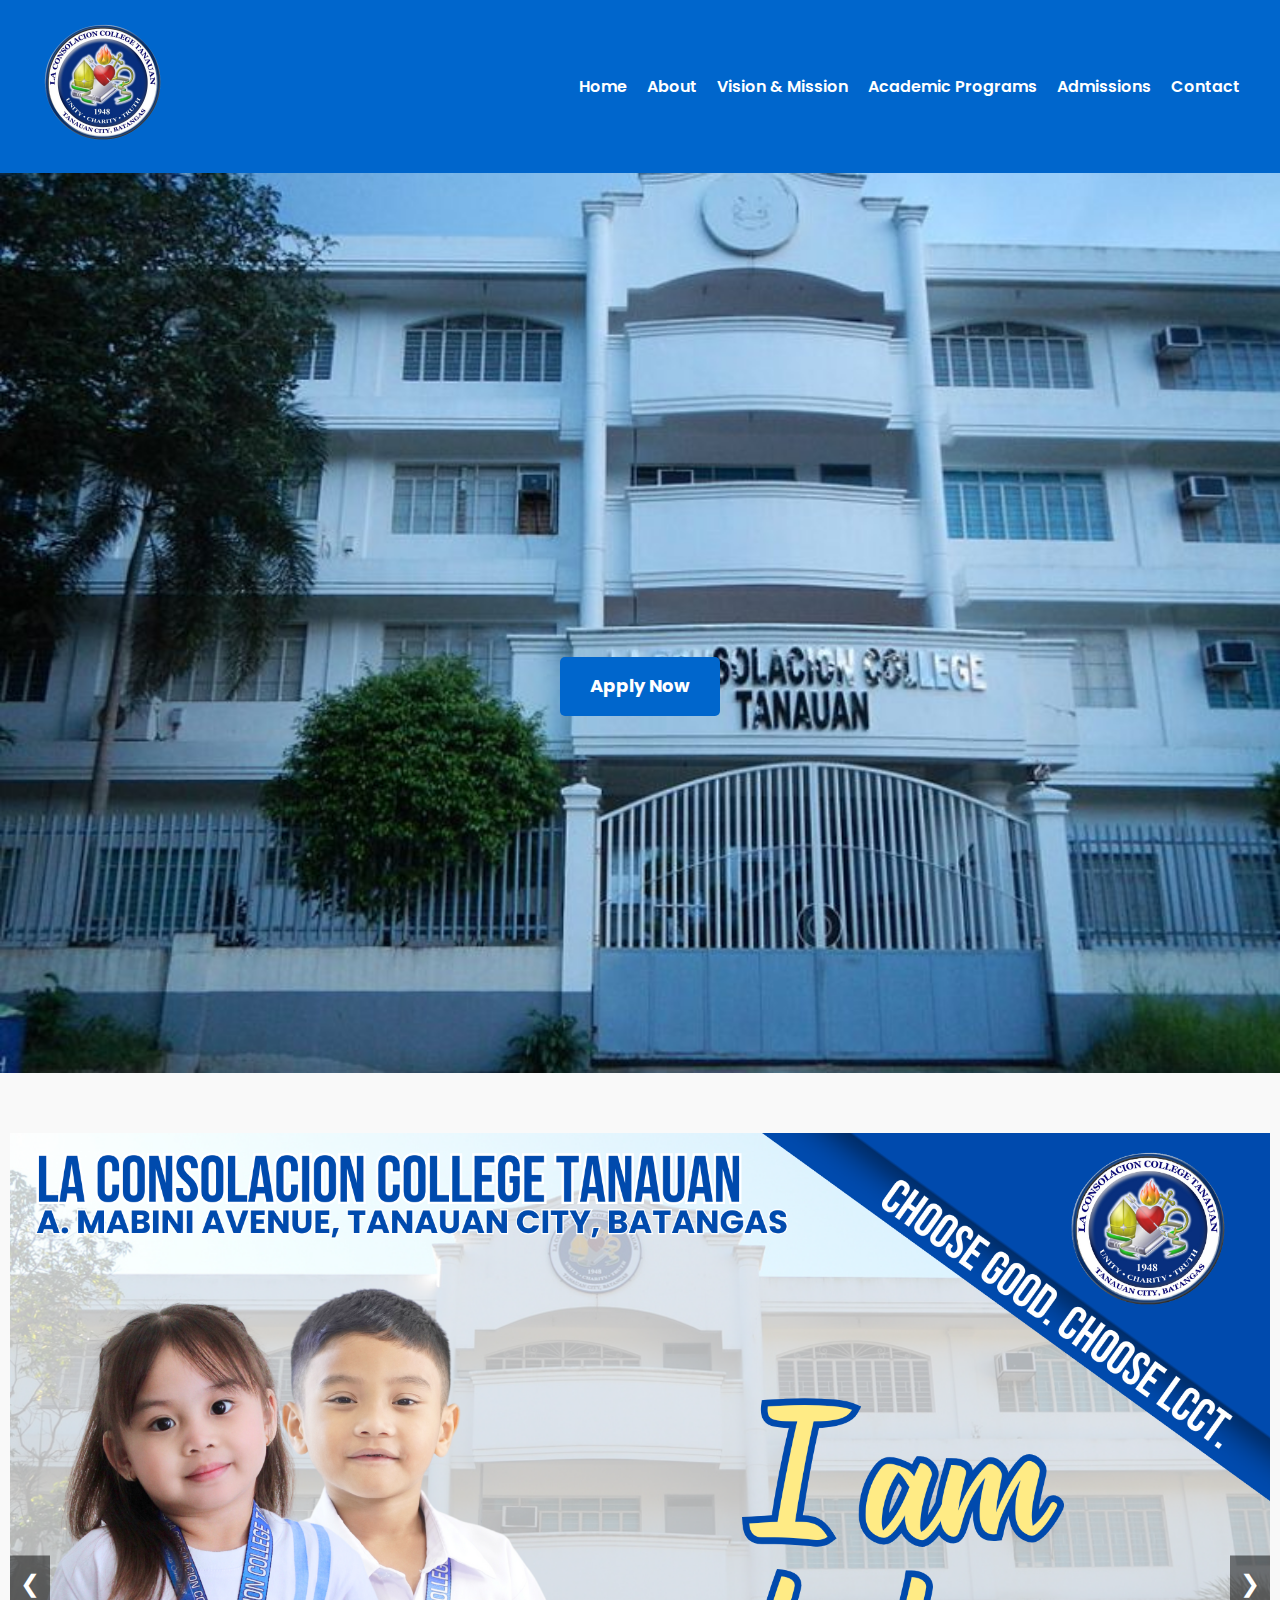
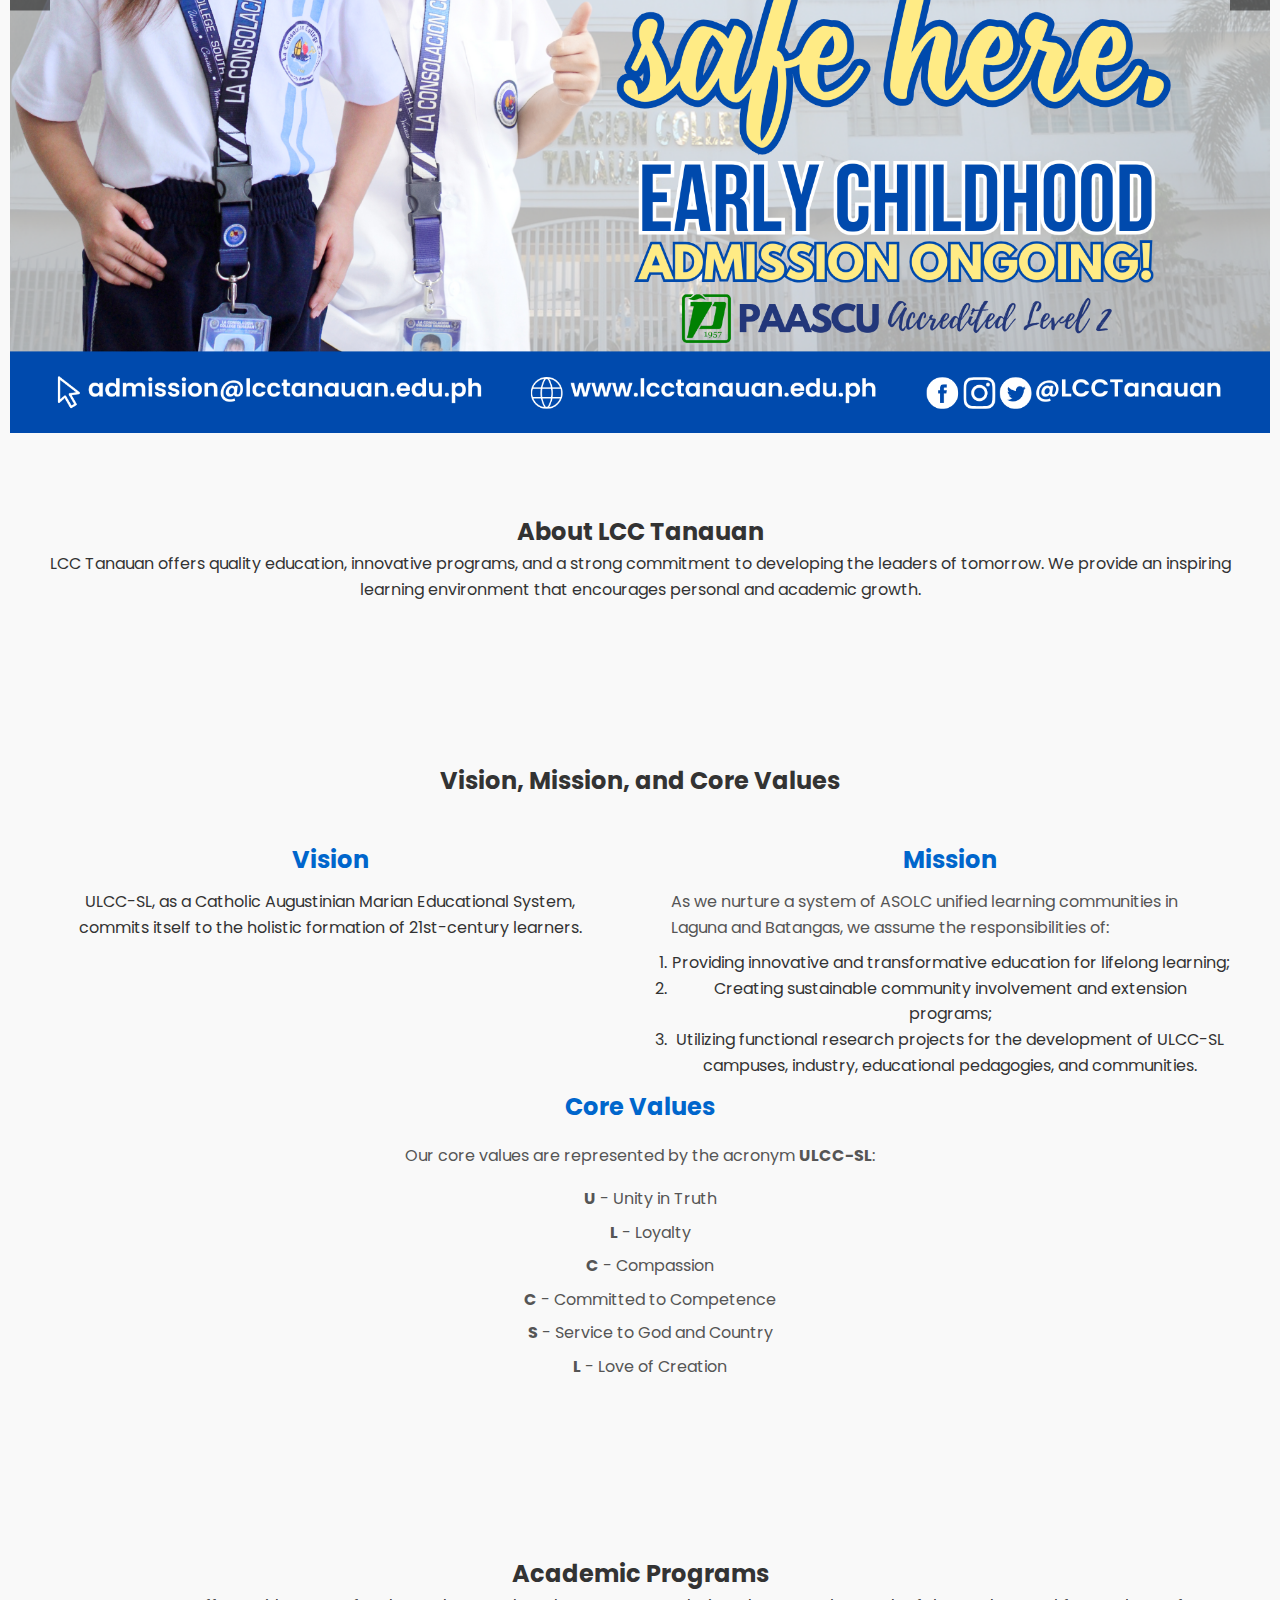
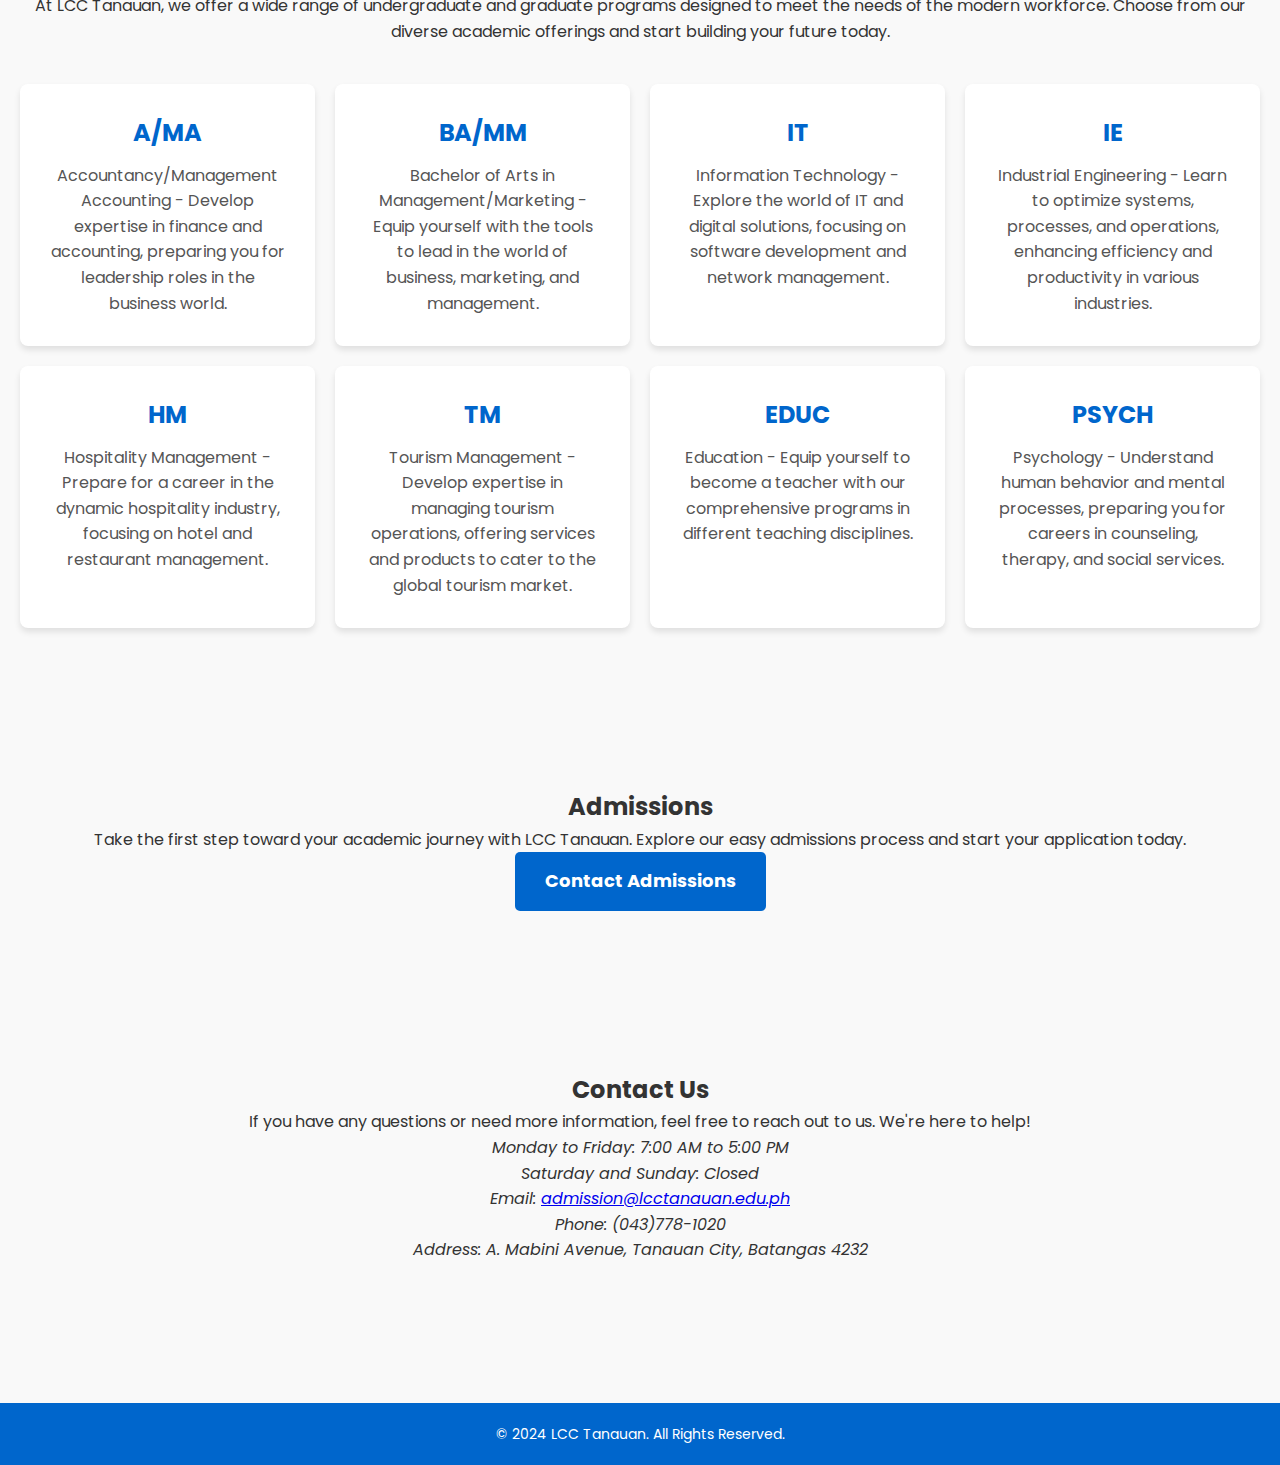
<file: index.html>
<!DOCTYPE html>
<html lang="en">
<head>
    <meta charset="UTF-8">
    <meta name="viewport" content="width=device-width, initial-scale=1.0">
    <meta name="description" content="Official homepage of LCC Tanauan">
    <meta name="author" content="LCC Tanauan">
    <title>LCC Tanauan Official Homepage</title>
    <link rel="stylesheet" href="styles.css">
    <link href="https://fonts.googleapis.com/css2?family=Poppins:wght@300;400;600&display=swap" rel="stylesheet">
</head>
<body>
    <!-- Header Section -->
    <header>
        <div class="logo">
            <img src="lcctlogo.png" alt="LCC Tanauan Logo">
            
        </div>
        <nav>
            <ul>
                <li><a href="index.html">Home</a></li>
                <li><a href="about.html">About</a></li>
                <li><a href="vision-mission.html">Vision & Mission</a></li>
                <li><a href="academics.html">Academic Programs</a></li>
                <li><a href="admissions.html">Admissions</a></li>
                <li><a href="contact.html">Contact</a></li>
            </ul>
        </nav>
    </header>

    <!-- Hero Section -->
    <section id="home" class="hero">
        <div class="hero-content">
            <h1>Welcome to LCC Tanauan</h1>
            <p>Your future begins here. Choose Good, Choose LCC Tanauan!</p>
            <a href="#admissions" class="cta-button">Apply Now</a>
        </div>
    </section>

   <!-- Image Slider -->
<div class="slider-container">
    <div class="slider">
        <div class="slide active">
            <img src="EC.png.png" alt="Slide 1">
        </div>
        <div class="slide">
            <img src="LS.png.png" alt="Slide 2">
        </div>
        <div class="slide">
            <img src="MD.png.png" alt="Slide 3">
        </div>
        <div class="slide">
            <img src="JHS_122024.png" alt="Slide 4">
        </div>
        <div class="slide">
            <img src="SHS_122024-1.png" alt="Slide 5">
        </div>
        <div class="slide">
            <img src="COLLEGE_122024.png" alt="Slide 6">
        </div>
    </div>
    <button class="prev">❮</button>
    <button class="next">❯</button>
</div>

       
    </div>

      <!-- About Section -->
      <section id="about" class="section">
        <h2>About LCC Tanauan</h2>
        <p>LCC Tanauan offers quality education, innovative programs, and a strong commitment to developing the leaders of tomorrow. We provide an inspiring learning environment that encourages personal and academic growth.</p>
    </section>

    <!-- Vision, Mission, and Core Values Section -->
<section id="vision-mission" class="section">
    <h2>Vision, Mission, and Core Values</h2>
    <div class="vision-mission">
        <div class="vision">
            <h3>Vision</h3>
            <p>ULCC-SL, as a Catholic Augustinian Marian Educational System, commits itself to the holistic formation of 21st-century learners.</p>
        </div>
        <div class="mission">
            <h3>Mission</h3>
            <p>As we nurture a system of ASOLC unified learning communities in Laguna and Batangas, we assume the responsibilities of:  
                <ol>
                    <li>Providing innovative and transformative education for lifelong learning;</li>
                    <li>Creating sustainable community involvement and extension programs;</li>
                    <li>Utilizing functional research projects for the development of ULCC-SL campuses, industry, educational pedagogies, and communities.</li>
                </ol>
            </p>
        </div>
    </div>
    <div class="core-values">
        <h3>Core Values</h3>
        <p>Our core values are represented by the acronym <strong>ULCC-SL</strong>:</p>
        <ul>
            <li><strong>U</strong> - Unity in Truth</li>
            <li><strong>L</strong> - Loyalty</li>
            <li><strong>C</strong> - Compassion</li>
            <li><strong>C</strong> - Committed to Competence</li>
            <li><strong>S</strong> - Service to God and Country</li>
            <li><strong>L</strong> - Love of Creation</li>
        </ul>
    </div>
</section>


    <!-- Academic Programs Section -->
    <section id="academics" class="section">
        <h2>Academic Programs</h2>
        <p>At LCC Tanauan, we offer a wide range of undergraduate and graduate programs designed to meet the needs of the modern workforce. Choose from our diverse academic offerings and start building your future today.</p>
        <div class="programs">
            <div class="program">
                <h3>A/MA</h3>
                <p>Accountancy/Management Accounting - Develop expertise in finance and accounting, preparing you for leadership roles in the business world.</p>
            </div>
            <div class="program">
                <h3>BA/MM</h3>
                <p>Bachelor of Arts in Management/Marketing - Equip yourself with the tools to lead in the world of business, marketing, and management.</p>
            </div>
            <div class="program">
                <h3>IT</h3>
                <p>Information Technology - Explore the world of IT and digital solutions, focusing on software development and network management.</p>
            </div>
            <div class="program">
                <h3>IE</h3>
                <p>Industrial Engineering - Learn to optimize systems, processes, and operations, enhancing efficiency and productivity in various industries.</p>
            </div>
            <div class="program">
                <h3>HM</h3>
                <p>Hospitality Management - Prepare for a career in the dynamic hospitality industry, focusing on hotel and restaurant management.</p>
            </div>
            <div class="program">
                <h3>TM</h3>
                <p>Tourism Management - Develop expertise in managing tourism operations, offering services and products to cater to the global tourism market.</p>
            </div>
            <div class="program">
                <h3>EDUC</h3>
                <p>Education - Equip yourself to become a teacher with our comprehensive programs in different teaching disciplines.</p>
            </div>
            <div class="program">
                <h3>PSYCH</h3>
                <p>Psychology - Understand human behavior and mental processes, preparing you for careers in counseling, therapy, and social services.</p>
            </div>
        </div>
    </section>

    <!-- Admissions Section -->
    <section id="admissions" class="section">
        <h2>Admissions</h2>
        <p>Take the first step toward your academic journey with LCC Tanauan. Explore our easy admissions process and start your application today.</p>
        <a href="contact.html" class="cta-button">Contact Admissions</a>
    </section>

    <!-- Contact Section -->
    <section id="contact" class="section">
        <h2>Contact Us</h2>
        <p>If you have any questions or need more information, feel free to reach out to us. We're here to help!</p>
        <address>
            <p>Monday to Friday: 7:00 AM to 5:00 PM</p>
            <p>Saturday and Sunday: Closed</p>
            <p>Email: <a href="mailto:info@lcctanauan.edu.ph">admission@lcctanauan.edu.ph</a></p>
            <p>Phone: (043)778-1020</p>
            <p>Address: A. Mabini Avenue, Tanauan City, Batangas 4232</p>
        </address>
    </section>

    <!-- Footer -->
    <footer>
        <p>&copy; 2024 LCC Tanauan. All Rights Reserved.</p>
    </footer>

    <script src="script.js"></script>
</body>
</html>
</file>
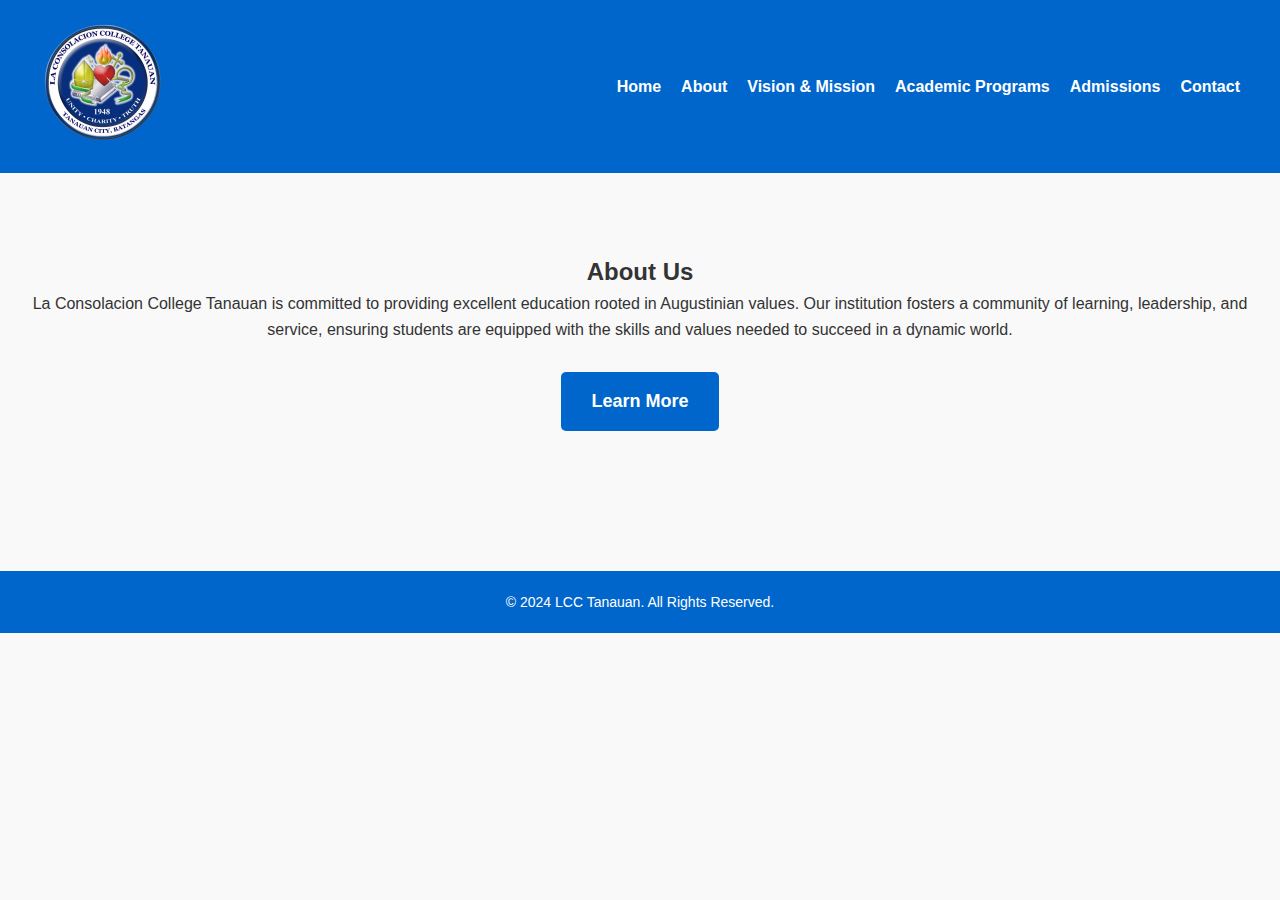
<file: about.html>
<!DOCTYPE html>
<html lang="en">
<head>
    <meta charset="UTF-8">
    <meta name="viewport" content="width=device-width, initial-scale=1.0">
    <title>About Us - LCCTanauan</title>
    <link rel="stylesheet" href="styles.css">
</head>
<body>

    <header>
        <div class="logo">
            <img src="lcctlogo.png" alt="LCC Tanauan Logo">
        </div>
        <nav>
            <ul>
                <li><a href="index.html">Home</a></li>
                <li><a href="about.html">About</a></li>
                <li><a href="vision-mission.html">Vision & Mission</a></li>
                <li><a href="academics.html">Academic Programs</a></li>
                <li><a href="admissions.html">Admissions</a></li>
                <li><a href="contact.html">Contact</a></li>
            </ul>
        </nav>
    </header>

    <!-- About Section -->
    <section class="section">
        <h2>About Us</h2>
        <p>
            La Consolacion College Tanauan is committed to providing excellent education
            rooted in Augustinian values. Our institution fosters a community of learning,
            leadership, and service, ensuring students are equipped with the skills and
            values needed to succeed in a dynamic world.
        </p>
        <div class="cta-container">
            <a href="vision-mission.html" class="cta-button">Learn More</a>
        </div>
    </section>


    <footer>
        <p>&copy; 2024 LCC Tanauan. All Rights Reserved.</p>
    </footer>
</body>
</html>
</file>
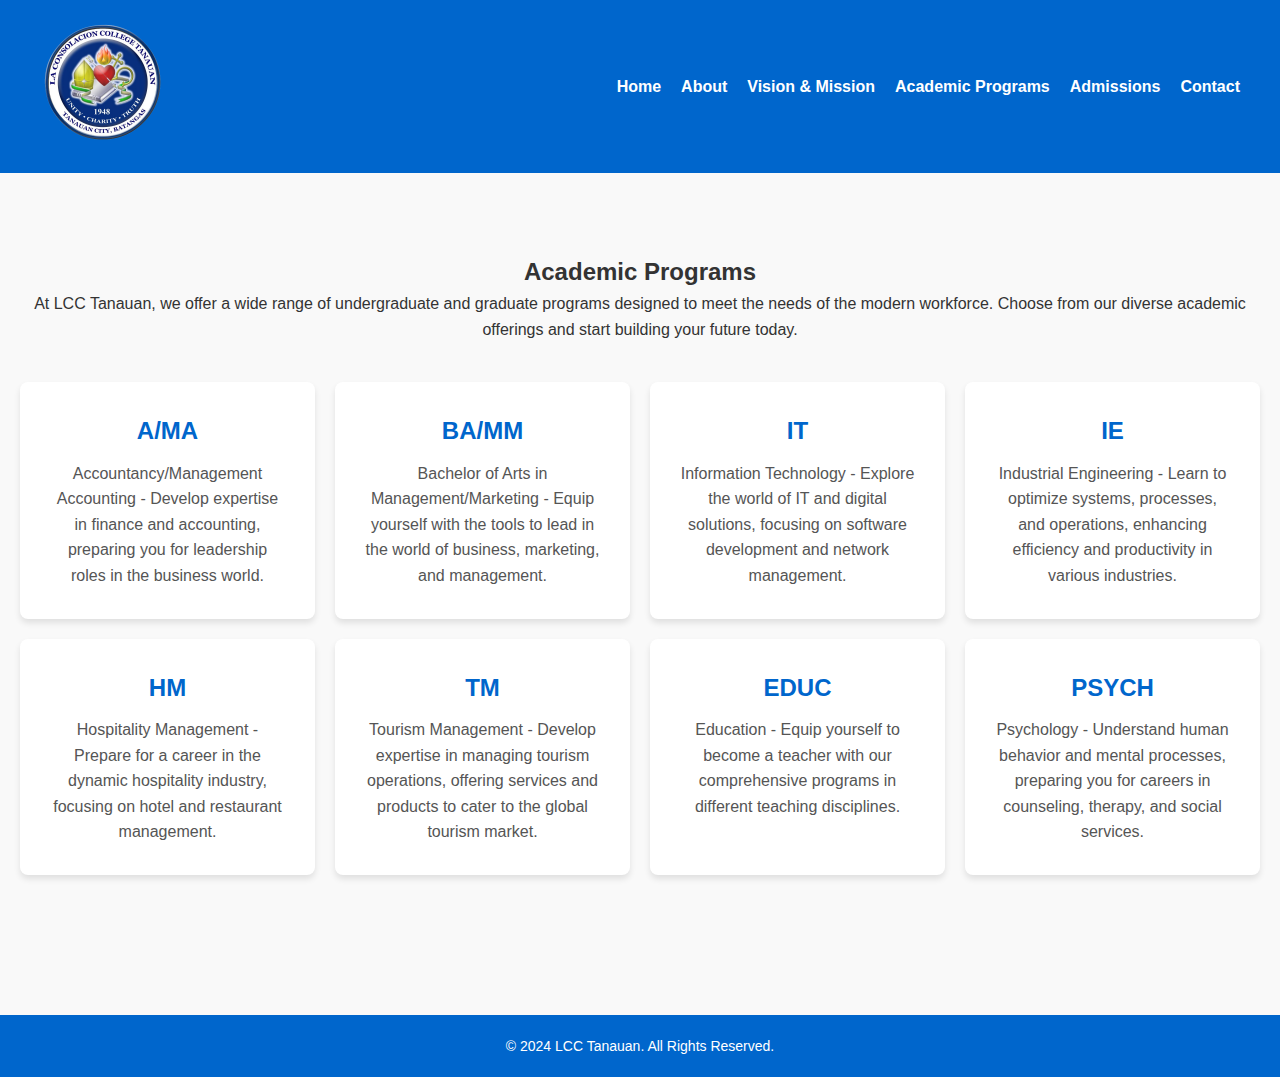
<file: academics.html>
<!DOCTYPE html>
<html lang="en">
<head>
    <meta charset="UTF-8">
    <meta name="viewport" content="width=device-width, initial-scale=1.0">
    <title>Academic Programs - LCC Tanauan</title>
    <link rel="stylesheet" href="styles.css">
</head>
<body>
    
    <header>
        <div class="logo">
            <img src="lcctlogo.png" alt="LCC Tanauan Logo">
        </div>
        <nav>
            <ul>
                <li><a href="index.html">Home</a></li>
                <li><a href="about.html">About</a></li>
                <li><a href="vision-mission.html">Vision & Mission</a></li>
                <li><a href="academics.html">Academic Programs</a></li>
                <li><a href="admissions.html">Admissions</a></li>
                <li><a href="contact.html">Contact</a></li>
            </ul>
        </nav>
    </header>


      <!-- Academic Programs Section -->
      <section id="academics" class="section">
        <h2>Academic Programs</h2>
        <p>At LCC Tanauan, we offer a wide range of undergraduate and graduate programs designed to meet the needs of the modern workforce. Choose from our diverse academic offerings and start building your future today.</p>
        <div class="programs">
            <div class="program">
                <h3>A/MA</h3>
                <p>Accountancy/Management Accounting - Develop expertise in finance and accounting, preparing you for leadership roles in the business world.</p>
            </div>
            <div class="program">
                <h3>BA/MM</h3>
                <p>Bachelor of Arts in Management/Marketing - Equip yourself with the tools to lead in the world of business, marketing, and management.</p>
            </div>
            <div class="program">
                <h3>IT</h3>
                <p>Information Technology - Explore the world of IT and digital solutions, focusing on software development and network management.</p>
            </div>
            <div class="program">
                <h3>IE</h3>
                <p>Industrial Engineering - Learn to optimize systems, processes, and operations, enhancing efficiency and productivity in various industries.</p>
            </div>
            <div class="program">
                <h3>HM</h3>
                <p>Hospitality Management - Prepare for a career in the dynamic hospitality industry, focusing on hotel and restaurant management.</p>
            </div>
            <div class="program">
                <h3>TM</h3>
                <p>Tourism Management - Develop expertise in managing tourism operations, offering services and products to cater to the global tourism market.</p>
            </div>
            <div class="program">
                <h3>EDUC</h3>
                <p>Education - Equip yourself to become a teacher with our comprehensive programs in different teaching disciplines.</p>
            </div>
            <div class="program">
                <h3>PSYCH</h3>
                <p>Psychology - Understand human behavior and mental processes, preparing you for careers in counseling, therapy, and social services.</p>
            </div>
        </div>
    </section>


    <footer>
        <p>&copy; 2024 LCC Tanauan. All Rights Reserved.</p>
    </footer>
</body>
</html>
</file>
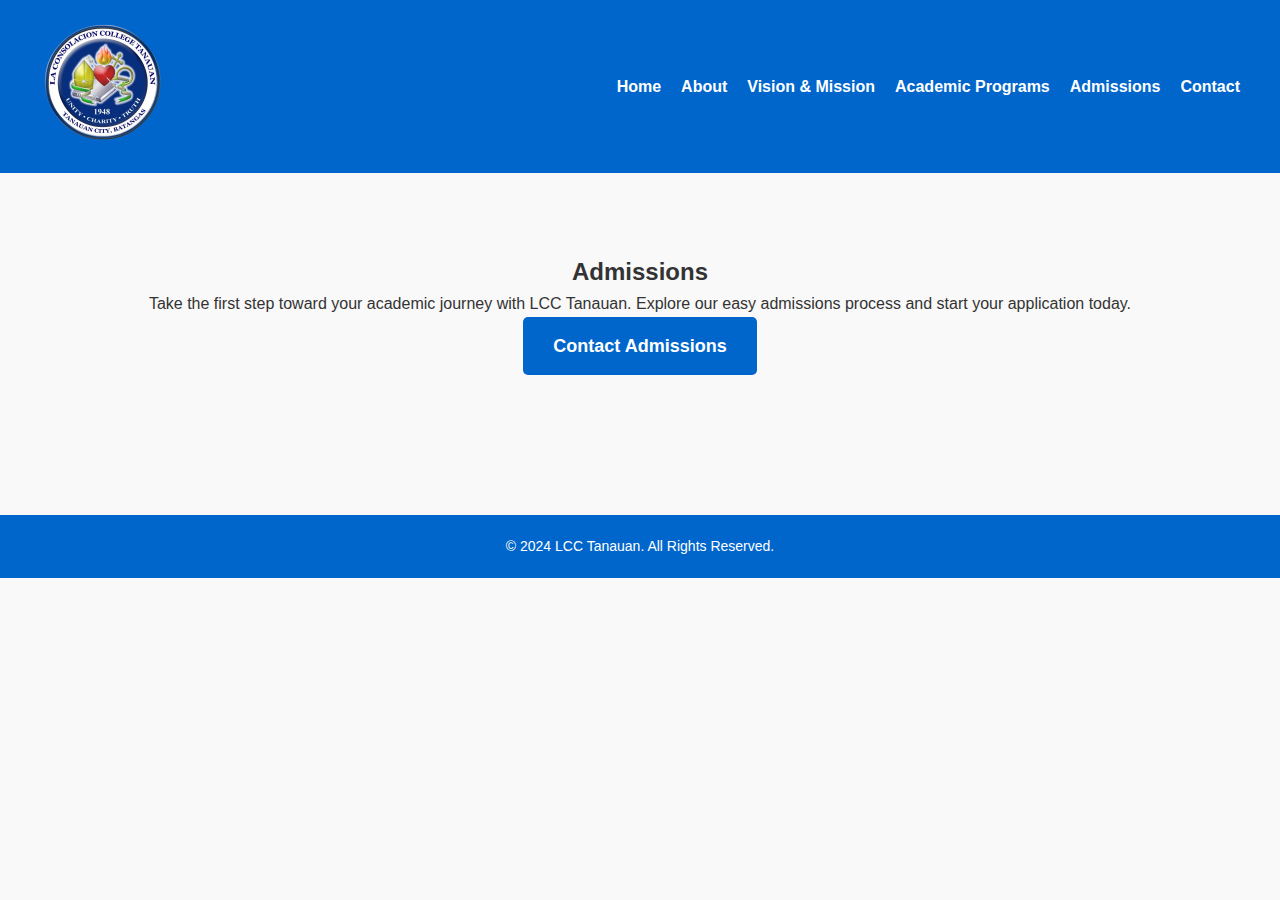
<file: admissions.html>
<!DOCTYPE html>
<html lang="en">
<head>
    <meta charset="UTF-8">
    <meta name="viewport" content="width=device-width, initial-scale=1.0">
    <title>Admissions - LCC Tanauan</title>
    <link rel="stylesheet" href="styles.css">
</head>
<body>

    <header>
        <div class="logo">
            <img src="lcctlogo.png" alt="LCC Tanauan Logo">

        </div>
        <nav>
            <ul>
                <li><a href="index.html">Home</a></li>
                <li><a href="about.html">About</a></li>
                <li><a href="vision-mission.html">Vision & Mission</a></li>
                <li><a href="academics.html">Academic Programs</a></li>
                <li><a href="admissions.html">Admissions</a></li>
                <li><a href="contact.html">Contact</a></li>
            </ul>
        </nav>
    </header>

     <!-- Admissions Section -->
     <section id="admissions" class="section">
        <h2>Admissions</h2>
        <p>Take the first step toward your academic journey with LCC Tanauan. Explore our easy admissions process and start your application today.</p>
        
        <a href="contact.html" class="cta-button">Contact Admissions</a>
    </section>

    <footer>
        <p>&copy; 2024 LCC Tanauan. All Rights Reserved.</p>
    </footer>
</body>
</html>
</file>
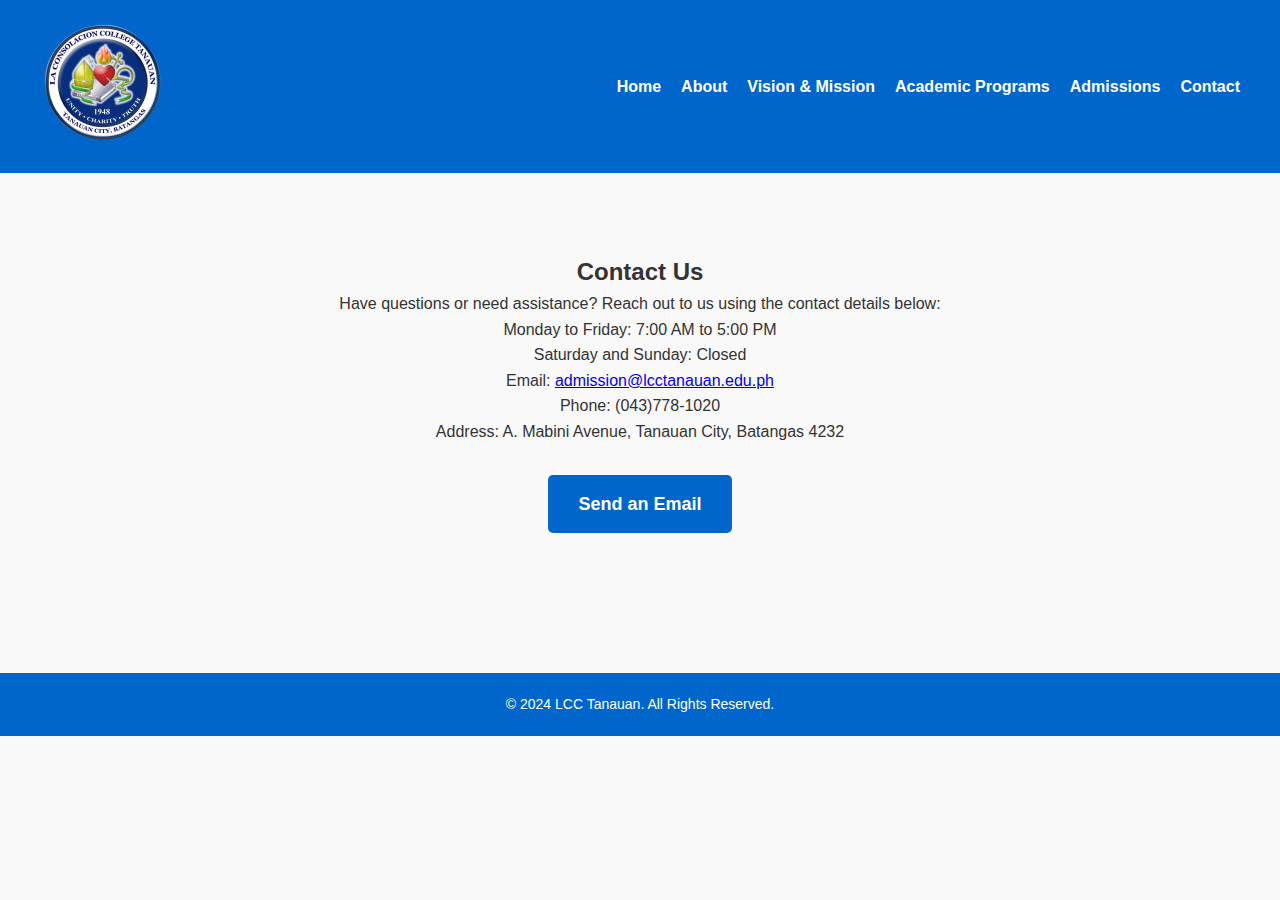
<file: contact.html>
<!DOCTYPE html>
<html lang="en">
<head>
    <meta charset="UTF-8">
    <meta name="viewport" content="width=device-width, initial-scale=1.0">
    <title>Contact Us - LCC Tanauan</title>
    <link rel="stylesheet" href="styles.css">
</head>
<body>
    
    <header>
        <div class="logo">
            <img src="lcctlogo.png" alt="LCC Tanauan Logo">
        </div>
        <nav>
            <ul>
                <li><a href="index.html">Home</a></li>
                <li><a href="about.html">About</a></li>
                <li><a href="vision-mission.html">Vision & Mission</a></li>
                <li><a href="academics.html">Academic Programs</a></li>
                <li><a href="admissions.html">Admissions</a></li>
                <li><a href="contact.html">Contact</a></li>
            </ul>
        </nav>
    </header>

    
    <section class="section">
        <h2>Contact Us</h2>
        <p>
            Have questions or need assistance? Reach out to us using the contact details below:
        </p>
        <div class="contact-details">
            <p>Monday to Friday: 7:00 AM to 5:00 PM</p>
            <p>Saturday and Sunday: Closed</p>
            <p>Email: <a href="mailto:info@lcctanauan.edu.ph">admission@lcctanauan.edu.ph</a></p>
            <p>Phone: (043)778-1020</p>
            <p>Address: A. Mabini Avenue, Tanauan City, Batangas 4232</p>
        </div>
        <div class="cta-container">
            <a href="mailto:info@lcctanauan.edu.ph" class="cta-button">Send an Email</a>
        </div>
    </section>

    <!-- Footer -->
    <footer>
        <p>&copy; 2024 LCC Tanauan. All Rights Reserved.</p>
    </footer>
</body>
</html>
</file>
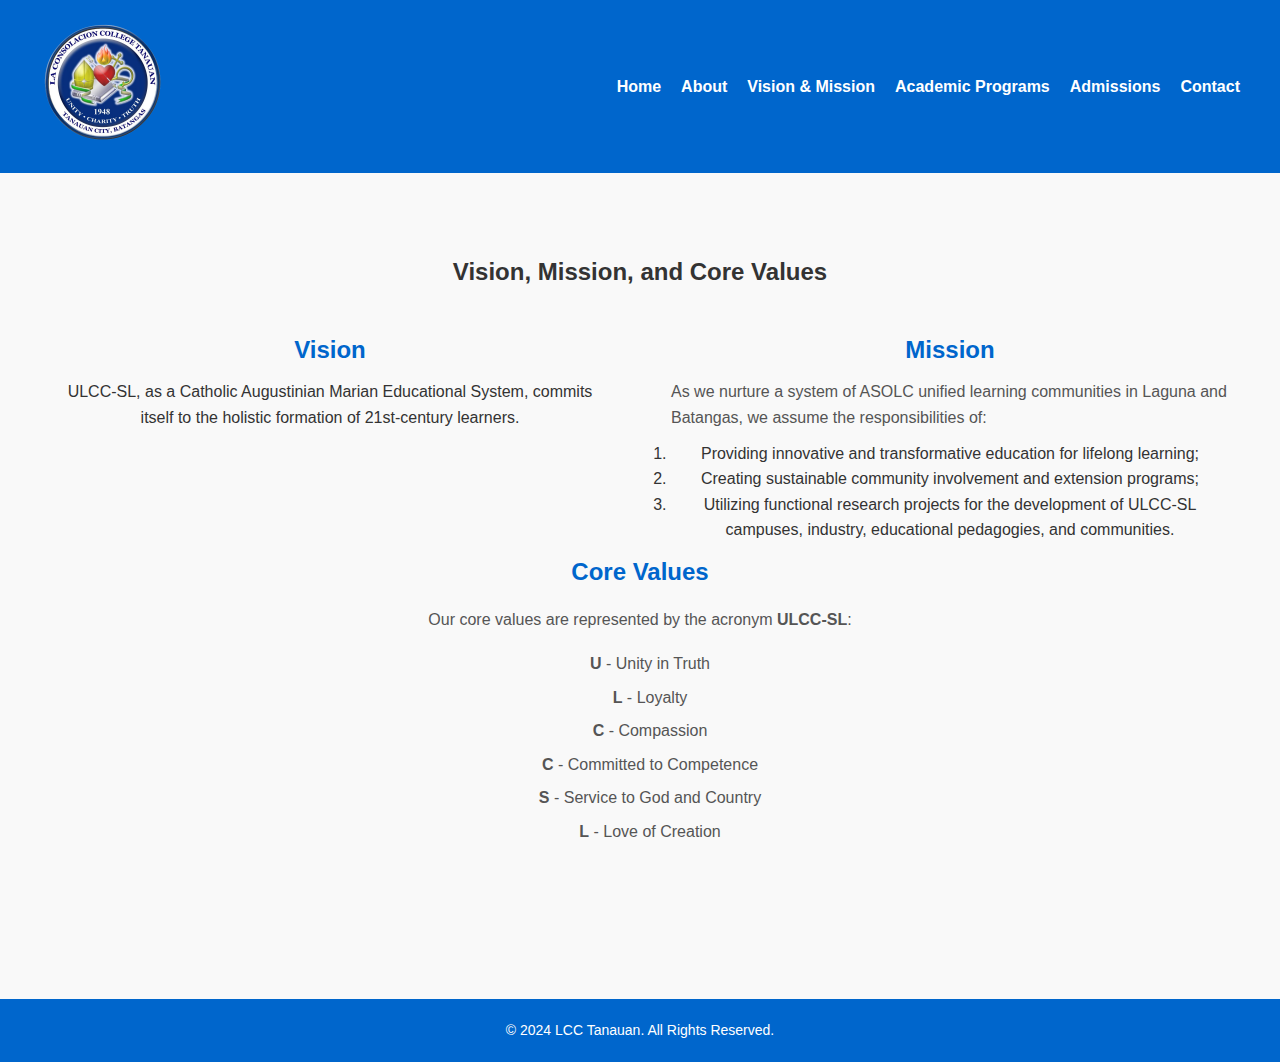
<file: vision-mission.html>
<!DOCTYPE html>
<html lang="en">
<head>
    <meta charset="UTF-8">
    <meta name="viewport" content="width=device-width, initial-scale=1.0">
    <title>Vision & Mission - LCC Tanauan</title>
    <link rel="stylesheet" href="styles.css">
</head>
<body>
    
    <header>
        <div class="logo">
            <img src="lcctlogo.png" alt="LCC Tanauan Logo">
           
        </div>
        <nav>
            <ul>
                <li><a href="index.html">Home</a></li>
                <li><a href="about.html">About</a></li>
                <li><a href="vision-mission.html">Vision & Mission</a></li>
                <li><a href="academics.html">Academic Programs</a></li>
                <li><a href="admissions.html">Admissions</a></li>
                <li><a href="contact.html">Contact</a></li>
            </ul>
        </nav>
    </header>

   <!-- Vision, Mission, and Core Values Section -->
<section id="vision-mission" class="section">
    <h2>Vision, Mission, and Core Values</h2>
    <div class="vision-mission">
        <div class="vision">
            <h3>Vision</h3>
            <p>ULCC-SL, as a Catholic Augustinian Marian Educational System, commits itself to the holistic formation of 21st-century learners.</p>
        </div>
        <div class="mission">
            <h3>Mission</h3>
            <p>As we nurture a system of ASOLC unified learning communities in Laguna and Batangas, we assume the responsibilities of:  
                <ol>
                    <li>Providing innovative and transformative education for lifelong learning;</li>
                    <li>Creating sustainable community involvement and extension programs;</li>
                    <li>Utilizing functional research projects for the development of ULCC-SL campuses, industry, educational pedagogies, and communities.</li>
                </ol>
            </p>
        </div>
    </div>
    <div class="core-values">
        <h3>Core Values</h3>
        <p>Our core values are represented by the acronym <strong>ULCC-SL</strong>:</p>
        <ul>
            <li><strong>U</strong> - Unity in Truth</li>
            <li><strong>L</strong> - Loyalty</li>
            <li><strong>C</strong> - Compassion</li>
            <li><strong>C</strong> - Committed to Competence</li>
            <li><strong>S</strong> - Service to God and Country</li>
            <li><strong>L</strong> - Love of Creation</li>
        </ul>
    </div>
</section>

    
    <footer>
        <p>&copy; 2024 LCC Tanauan. All Rights Reserved.</p>
    </footer>
</body>
</html>
</file>
<file: styles.css>
/* Global Styles */
* {
    margin: 0;
    padding: 0;
    box-sizing: border-box;
    font-family: 'Poppins', sans-serif;
}

body {
    background-color: #f9f9f9;
    color: #333;
    line-height: 1.6;
}

/* Header Section */
header {
    background-color: #0066cc;
    color: white;
    display: flex;
    justify-content: space-between;
    padding: 20px 40px;
    align-items: center;
    position: relative;
    width: 100%;
    top: 0;
    z-index: 1000;
}

.logo-container {
    display: flex;
    align-items: center;
}

header .logo img {
    height: 125px;
    width: 125px;
    margin-right: 10px;
    
}

.school-name {
    font-size: 35px;
    font-weight: 600; 
    font-family: 'Poppins', sans-serif; 

}


header nav ul {
    list-style-type: none;
    display: flex;
}

header nav ul li {
    margin-left: 20px;
}

header nav ul li a {
    color: white;
    text-decoration: none;
    font-size: 16px;
    font-weight: 600;
}

header nav ul li a:hover {
    color: #ffd700;
}

/* Hero Section */
.hero {
    background-image: url('./LCCT.jpg.jpg');
    background-size: cover;
    background-position: center;
    color: white;
    text-align: center;
    height: 100vh;
    display: flex;
    flex-direction: column;
    justify-content: center;
    padding: 0 20px;
    padding-bottom: 50px;
}

.hero h1 {
    font-size: 56px;
    margin-bottom: 20px;
}

.hero p {
    font-size: 18px;
    margin-bottom: 40px;
    line-height: 1.6;
}

/* Call-to-Action Button */
.cta-button {
    background-color: #0066cc;
    color: white;
    text-decoration: none;
    padding: 15px 30px;
    font-size: 18px;
    border-radius: 5px;
    font-weight: bold;
    transition: background-color 0.3s ease, transform 0.3s ease;
    display: inline-block;
}

.cta-button:hover {
    background-color: #005bb5;
    transform: scale(1.1);
}

/* Section Styles */
.section {
    padding: 80px 20px;
    text-align: center;
}

.cta-container {
    display: flex;
    justify-content: center;
    margin-top: 30px;
}

.about-page {
    padding-top: 100px;
    margin-top: 100%;
      
}
/* Vision & Mission */
.vision-mission {
    display: flex;
    justify-content: space-around;
    margin-top: 40px;
}

.vision, .mission {
    width: 45%;
}

.vision h3, .mission h3 {
    font-size: 24px;
    color: #0066cc;
    margin-bottom: 10px;
}

.mission p {
    text-align: left;
    font-size: 16px;
    color: #555;
    margin-bottom: 10px;
}

.mission ul {
    list-style-type: none;
    padding-left: 0;
    font-size: 16px;
    color: #333;
}

.mission ul li {
    margin-bottom: 10px;
}

/* Core Values */
.core-values {
    display: flex;
    flex-direction: column;
    justify-content: center;
    margin-top: 40px;
    text-align: center;
    align-items: center;


}

.core-values h3 {
    font-size: 24px;
    color: #0066cc;
    margin-bottom: 10px;
}

.core-values p, .core-values ul {
    font-size: 16px;
    color: #555;
    margin-bottom: 10px;
}

.core-values ul {
    list-style-type: disc;
    margin-left: 20px;
}

.core-values ul li {
    margin-bottom: 5px;
}

.core-values {
    display: flex;
    flex-direction: column;
    align-items: left;
    justify-content: center;
    text-align: center;
    margin: 0 auto;
}

.core-values h3 {
    margin-bottom: 1rem;
}

.core-values ul {
    list-style: none;
    padding: 0;
}

.core-values li {
    margin: 0.5rem 0;
}


/* Academic Programs */
.programs {
    display: grid;
    grid-template-columns: repeat(auto-fill, minmax(250px, 1fr));
    gap: 20px;
    margin-top: 40px;
}

.program {
    background-color: white;
    padding: 30px;
    border-radius: 8px;
    box-shadow: 0 4px 6px rgba(0, 0, 0, 0.1);
}

.program h3 {
    font-size: 24px;
    color: #0066cc;
    margin-bottom: 10px;
}

.program p {
    font-size: 16px;
    color: #555;
}

/* Footer */
footer {
    background-color: #0066cc;
    color: white;
    text-align: center;
    padding: 20px;
    margin-top: 60px;
}

footer p {
    font-size: 14px;
}

/* Mobile Responsive Styles */
@media (max-width: 768px) {
    .hero h1 {
        font-size: 36px;
    }

    .hero p {
        font-size: 16px;
    }

    .vision-mission {
        flex-direction: column;
        align-items: center;
    }

    .programs {
        grid-template-columns: 1fr;
    }
}
/* Slider Styles */
.slider-container {
    position: relative;
    max-width: 100%;
    margin-top: 60px;
}

.slider {
    position: relative;
    width: 100%;
    height: 100vh;  
    overflow: hidden;
    display: flex;
    justify-content: center; 
}

.slide {
    position: absolute;
    top: 0;
    left: 0;
    width: 100%;
    height: 100%;
    display: none;
    transition: opacity 1s ease-in-out;
}

.slide.active {
    display: block;
    opacity: 1;
}

/* Styling the images inside the slides */
.slide img {
    width: 100%;
    height: 100%;
    object-fit: contain; 
    display: block;
    margin: 0 auto; 
}


.slide.active {
    display: block;
    opacity: 1;
}

/* Optional: add background images */


.slide:nth-child(4) {
    background-image: url('./JHS_122024.png.png');
    background-size: contain;
    background-position: center;
}
.slide:nth-child(5) {
    background-image: url('./SHS_122024-1.png.png');
    background-size: contain;
    background-position: center;
}
.slide:nth-child(6) {
    background-image: url('./COLLEGE_122024.png.png');
    background-size: contain;
    background-position: center;
}


.slider .slide {
    display: none;
}

.slider .slide.active {
    display: block;
}

button {
    position: absolute;
    top: 50%;
    background-color: rgba(0, 0, 0, 0.5);
    color: white;
    font-size: 24px;
    border: none;
    padding: 10px;
    cursor: pointer;
    z-index: 100;

    button.prev, button.next {
        position: absolute;
        top: 50%;
        transform: translateY(-50%);
        background-color: rgba(0, 0, 0, 0.5);
        color: white;
        border: none;
        font-size: 30px;
        padding: 10px;
        cursor: pointer;
        z-index: 10;
    }

}


button:hover {
    background-color: rgba(0, 0, 0, 0.8);
}

.prev {
    left: 10px;
    transform: translateY(-50%);
}

button.prev {
    left: 10px;
}

/* Position the next button */
button.next {
    right: 10px;
}

/* Add hover effect for buttons */
button.prev:hover, button.next:hover {
    background-color: rgba(0, 0, 0, 0.7);
}

.next {
    right: 10px;
    transform: translateY(-50%);
}

/* Fade-In Effect */
@keyframes fadeIn {
    to {
        opacity: 1;
        transform: translateY(0);
    }
}

.hero h1, .hero p {
    opacity: 0;
    transform: translateY(20px);
    animation: fadeIn 1.5s forwards;
}

.hero h1 {
    animation-delay: 0.5s;
}

.hero p {
    animation-delay: 1s;
}

/* Smooth Scrolling */
html {
    scroll-behavior: smooth;
}
</file>
